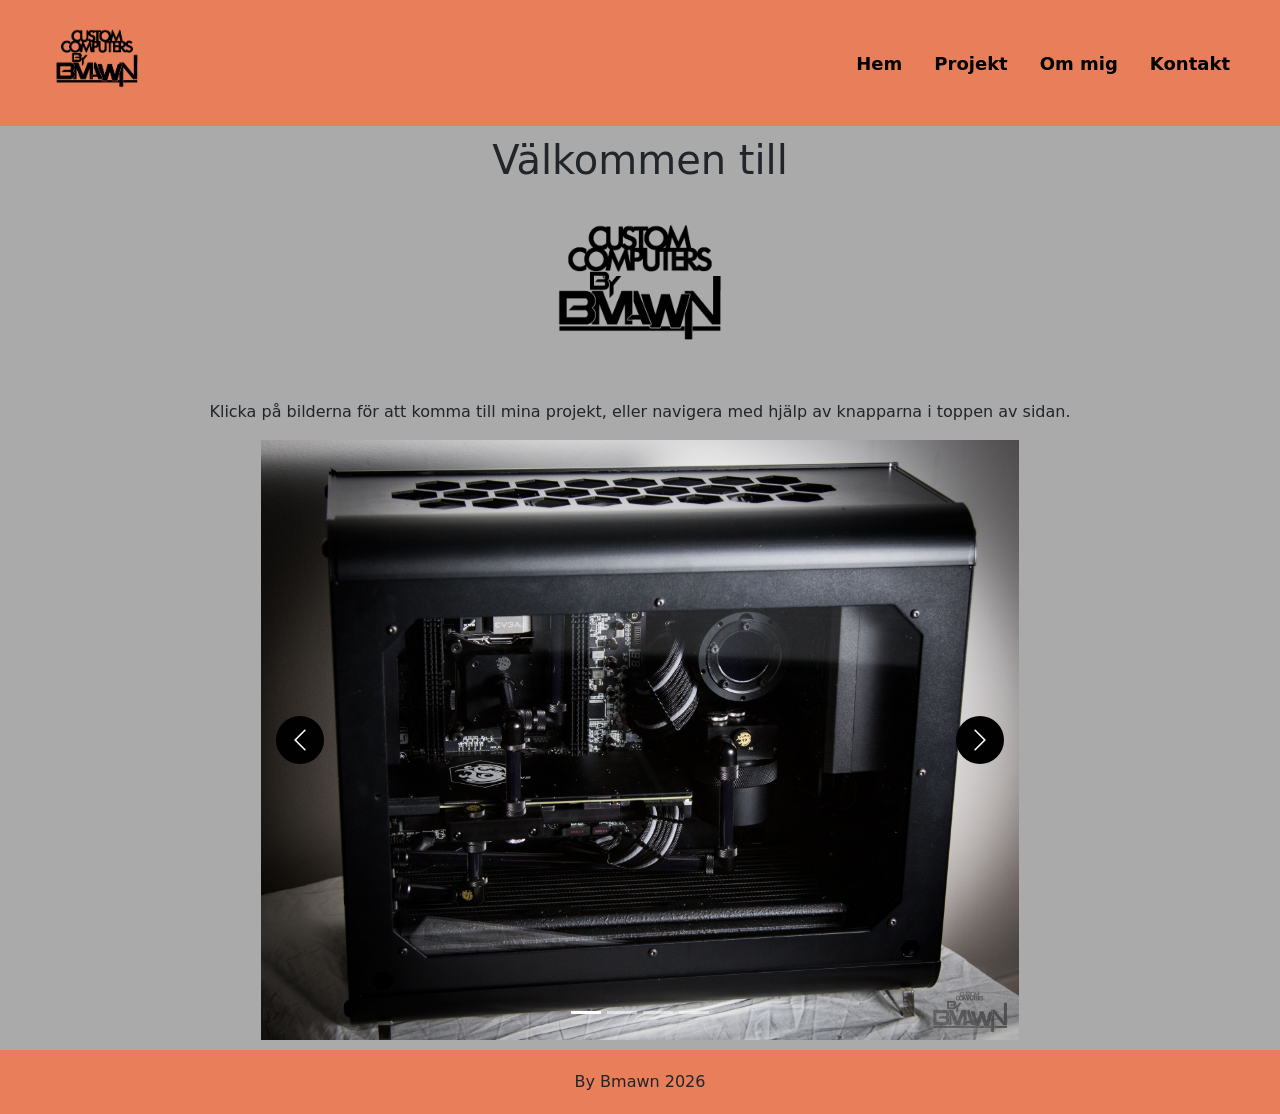
<file: index.html>
<!doctype html>
<html lang="en">
  <head>
    <meta charset="UTF-8" />
    <meta name="viewport" content="width=device-width, initial-scale=1.0" />
    <title>Portfolio</title>
    <link
      href="https://cdn.jsdelivr.net/npm/bootstrap@5.3.3/dist/css/bootstrap.min.css"
      rel="stylesheet"
    />
    <link rel="stylesheet" href="styles/logo_anim.css" />
    <link rel="stylesheet" href="styles/styles.css" />
  </head>

  <body>
    <header>
      <nav class="navbar" aria-label="Hemsida">
        <div class="container-fluid">
          <a class="navbar-brand" href="splash.html">
            <img
              class="bouncing-logo index-logo"
              src="assets/Custom_computers_by_bmawnFINAL.svg"
              alt="homepage"
            />
          </a>

          <input
            class="navbar-menu-toggle"
            type="checkbox"
            id="navbar-menu-index"
          />
          <label class="navbar-menu-button" for="navbar-menu-index">
            <span></span>
            <span></span>
            <span></span>
            <span class="visually-hidden">Öppna meny</span>
          </label>

          <ul class="navbar-nav">
            <li class="nav-item">
              <a class="nav-link" href="index.html">Hem</a>
            </li>
            <li class="nav-item">
              <a class="nav-link" href="projects.html">Projekt</a>
            </li>
            <li class="nav-item">
              <a class="nav-link" href="about.html">Om mig</a>
            </li>
            <li class="nav-item">
              <a class="nav-link" href="contact.html">Kontakt</a>
            </li>
          </ul>
        </div>
      </nav>
    </header>
    <main>
      <h1>Välkommen till</h1>
      <img
        src="assets/Custom_computers_by_bmawnFINAL.svg"
        class="welcome-logo"
        alt="By Bmawn logotyp"
      />
      <p>
        Klicka på bilderna för att komma till mina projekt, eller navigera med
        hjälp av knapparna i toppen av sidan.
      </p>
      <div
        id="carouselExampleIndicators"
        class="carousel slide"
        data-bs-ride="carousel"
      >
        <div class="carousel-indicators">
          <button
            type="button"
            data-bs-target="#carouselExampleIndicators"
            data-bs-slide-to="0"
            class="active"
            aria-current="true"
            aria-label="Slide 1"
          ></button>
          <button
            type="button"
            data-bs-target="#carouselExampleIndicators"
            data-bs-slide-to="1"
            aria-label="Slide 2"
          ></button>
          <button
            type="button"
            data-bs-target="#carouselExampleIndicators"
            data-bs-slide-to="2"
            aria-label="Slide 3"
          ></button>
          <button
            type="button"
            data-bs-target="#carouselExampleIndicators"
            data-bs-slide-to="3"
            aria-label="Slide 4"
          ></button>
        </div>
        <div class="carousel-inner">
          <div class="carousel-item active">
            <a href="projects.html">
              <img
                src="assets/slide1DK.jpg"
                class="d-block w-100"
                alt="Dark Knightmare"
              />
            </a>
          </div>
          <div class="carousel-item">
            <a href="projects.html">
              <img
                src="assets/bluefractalsslide.jpg"
                class="d-block w-100"
                alt="Blue Fractals"
              />
            </a>
          </div>
          <div class="carousel-item">
            <a href="projects.html">
              <img
                src="assets/whitedreamslide.jpg"
                class="d-block w-100"
                alt="White dream"
              />
            </a>
          </div>
          <div class="carousel-item">
            <a href="projects.html">
              <img
                src="assets/fractalera2carousel.jpg"
                class="d-block w-100"
                alt="Blue Fractals"
              />
            </a>
          </div>
        </div>
        <button
          class="carousel-control-prev"
          type="button"
          data-bs-target="#carouselExampleIndicators"
          data-bs-slide="prev"
        >
          <span class="carousel-control-prev-icon" aria-hidden="true"></span>
          <span class="visually-hidden">Previous</span>
        </button>
        <button
          class="carousel-control-next"
          type="button"
          data-bs-target="#carouselExampleIndicators"
          data-bs-slide="next"
        >
          <span class="carousel-control-next-icon" aria-hidden="true"></span>
          <span class="visually-hidden">Next</span>
        </button>
      </div>
    </main>
    <footer>By Bmawn 2026</footer>
    <script src="https://cdn.jsdelivr.net/npm/bootstrap@5.3.3/dist/js/bootstrap.bundle.min.js"></script>
  </body>
</html>
</file>
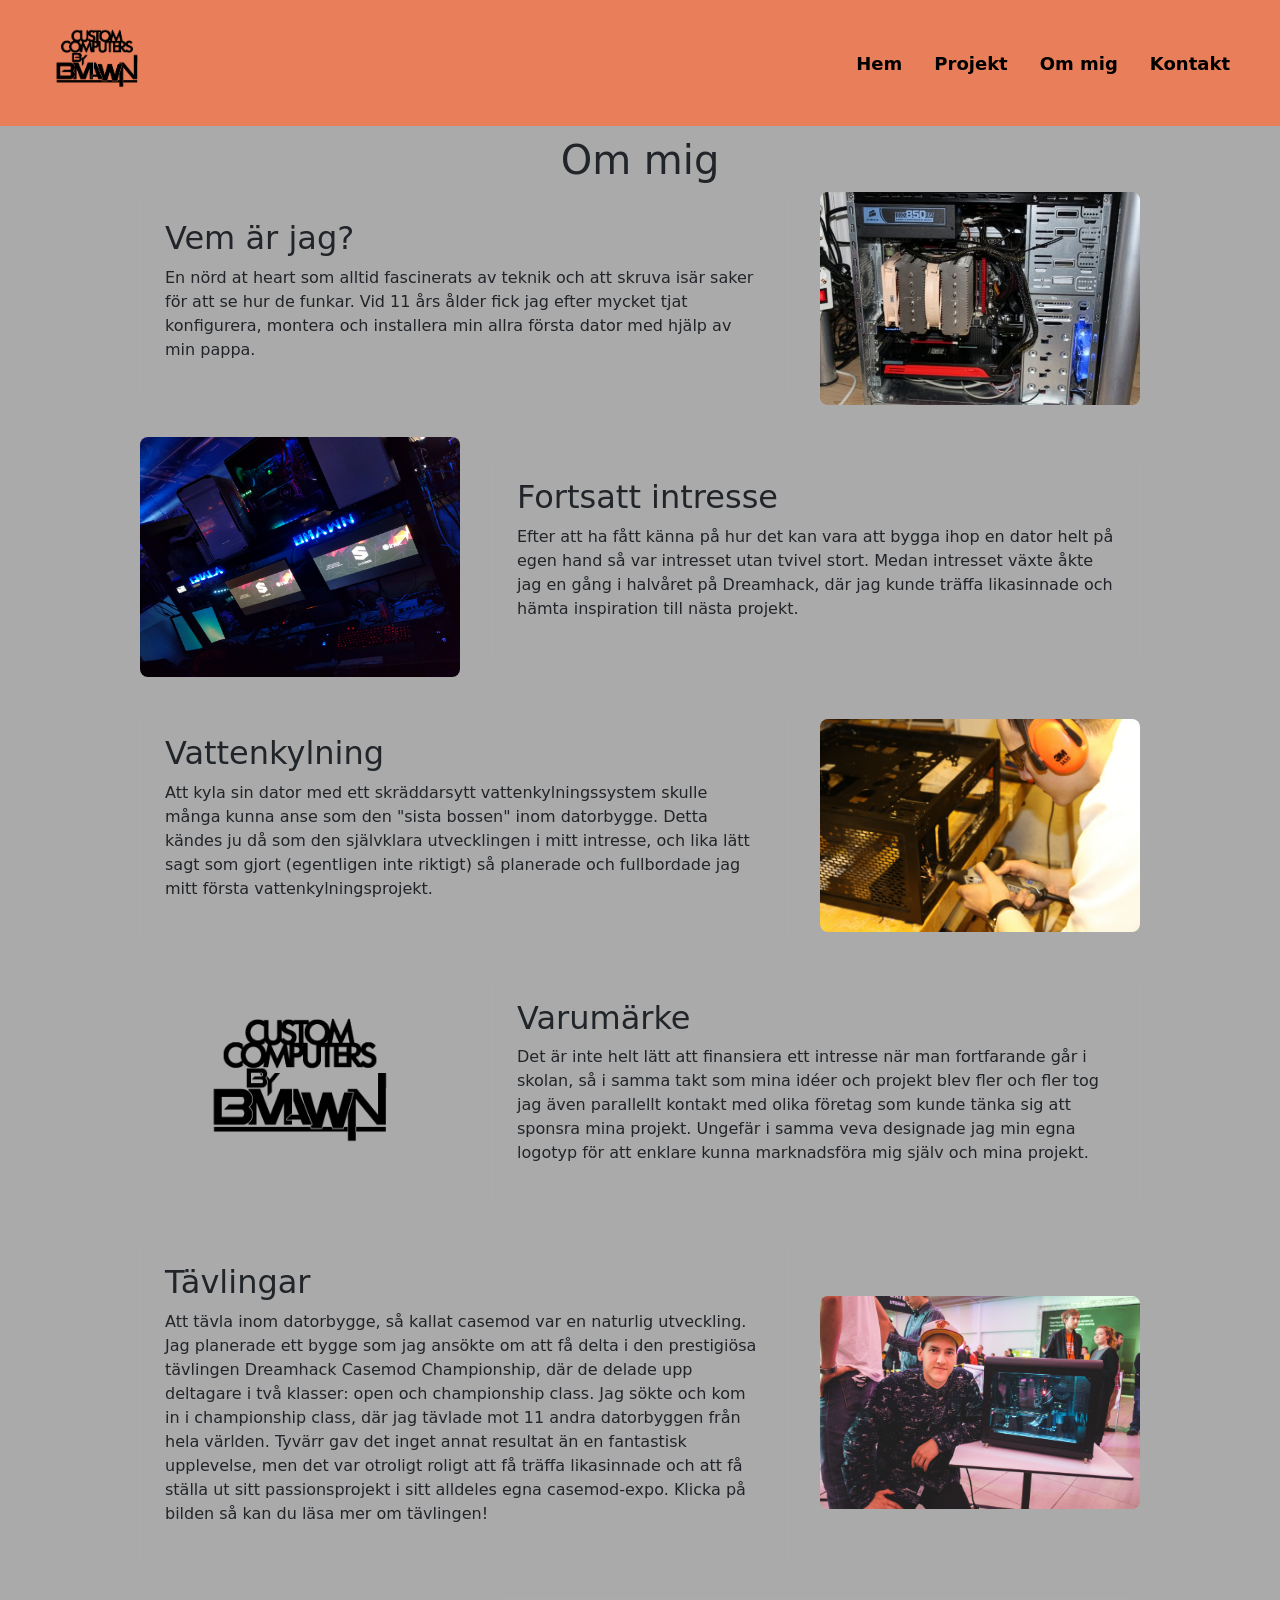
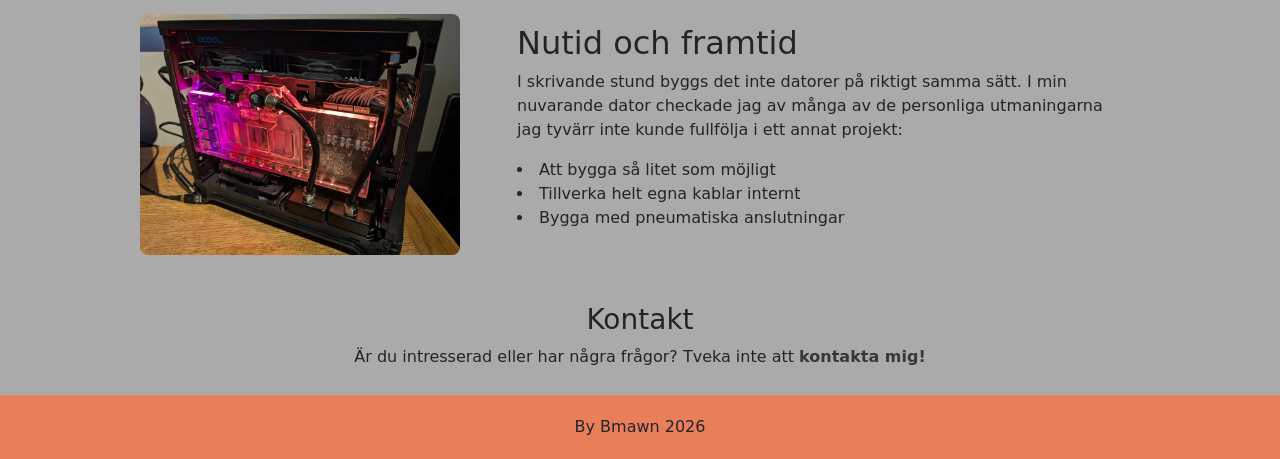
<file: about.html>
<!doctype html>
<html lang="en">
  <head>
    <meta charset="UTF-8" />
    <meta name="viewport" content="width=device-width, initial-scale=1.0" />
    <link
      href="https://cdn.jsdelivr.net/npm/bootstrap@5.3.3/dist/css/bootstrap.min.css"
      rel="stylesheet"
    />
    <link rel="stylesheet" href="styles/logo_anim.css" />
    <link rel="stylesheet" href="styles/styles.css" />
    <link rel="stylesheet" href="styles/about.css" />
    <link rel="stylesheet" href="styles/grid.css" />
    <title>Om mig</title>
  </head>
  <body>
    <header>
      <nav class="navbar" aria-label="Hemsida">
        <div class="container-fluid">
          <a class="navbar-brand" href="splash.html">
            <img
              class="bouncing-logo"
              src="assets/Custom_computers_by_bmawnFINAL.svg"
              alt="homepage"
            />
          </a>

          <input
            class="navbar-menu-toggle"
            type="checkbox"
            id="navbar-menu-about"
          />
          <label class="navbar-menu-button" for="navbar-menu-about">
            <span></span>
            <span></span>
            <span></span>
            <span class="visually-hidden">Öppna meny</span>
          </label>

          <ul class="navbar-nav">
            <li class="nav-item">
              <a class="nav-link" href="index.html">Hem</a>
            </li>
            <li class="nav-item">
              <a class="nav-link" href="projects.html">Projekt</a>
            </li>
            <li class="nav-item">
              <a class="nav-link" href="about.html">Om mig</a>
            </li>
            <li class="nav-item">
              <a class="nav-link" href="contact.html">Kontakt</a>
            </li>
          </ul>
        </div>
      </nav>
    </header>
    <main>
      <h1>Om mig</h1>
      <section class="about-content" aria-label="Om mig">
        <article class="about-row">
          <div class="about-text">
            <h2>Vem är jag?</h2>
            <p>
              En nörd at heart som alltid fascinerats av teknik och att skruva
              isär saker för att se hur de funkar. Vid 11 års ålder fick jag
              efter mycket tjat konfigurera, montera och installera min allra
              första dator med hjälp av min pappa.
            </p>
          </div>
          <img
            class="about-image"
            src="assets/firstpc.png"
            alt="Första datorn"
          />
        </article>

        <article class="about-row">
          <div class="about-text">
            <h2>Fortsatt intresse</h2>
            <p>
              Efter att ha fått känna på hur det kan vara att bygga ihop en
              dator helt på egen hand så var intresset utan tvivel stort. Medan
              intresset växte åkte jag en gång i halvåret på Dreamhack, där jag
              kunde träffa likasinnade och hämta inspiration till nästa projekt.
            </p>
          </div>
          <img class="about-image" src="assets/dreamhack.jpg" alt="Dreamhack" />
        </article>

        <article class="about-row">
          <div class="about-text">
            <h2>Vattenkylning</h2>
            <p>
              Att kyla sin dator med ett skräddarsytt vattenkylningssystem
              skulle många kunna anse som den "sista bossen" inom datorbygge.
              Detta kändes ju då som den självklara utvecklingen i mitt
              intresse, och lika lätt sagt som gjort (egentligen inte riktigt)
              så planerade och fullbordade jag mitt första
              vattenkylningsprojekt.
            </p>
          </div>
          <img
            class="about-image"
            src="assets/pcbuilder.jpg"
            alt="Datorbygge"
          />
        </article>

        <article class="about-row">
          <div class="about-text">
            <h2>Varumärke</h2>
            <p>
              Det är inte helt lätt att finansiera ett intresse när man
              fortfarande går i skolan, så i samma takt som mina idéer och
              projekt blev fler och fler tog jag även parallellt kontakt med
              olika företag som kunde tänka sig att sponsra mina projekt.
              Ungefär i samma veva designade jag min egna logotyp för att
              enklare kunna marknadsföra mig själv och mina projekt.
            </p>
          </div>
          <img
            class="about-image"
            src="assets/Custom_computers_by_bmawnFINAL.svg"
            alt="By Bmawn logotyp"
          />
        </article>

        <article class="about-row">
          <div class="about-text">
            <h2>Tävlingar</h2>
            <p>
              Att tävla inom datorbygge, så kallat casemod var en naturlig
              utveckling. Jag planerade ett bygge som jag ansökte om att få
              delta i den prestigiösa tävlingen Dreamhack Casemod Championship,
              där de delade upp deltagare i två klasser: open och championship
              class. Jag sökte och kom in i championship class, där jag tävlade
              mot 11 andra datorbyggen från hela världen. Tyvärr gav det inget
              annat resultat än en fantastisk upplevelse, men det var otroligt
              roligt att få träffa likasinnade och att få ställa ut sitt
              passionsprojekt i sitt alldeles egna casemod-expo. Klicka på
              bilden så kan du läsa mer om tävlingen!
            </p>
          </div>
          <a
            href="https://www.sweclockers.com/artikel/21359-dreamhack-presenterar-masterskapsklassen-for-casemod-championship-2015"
          >
            <img
              class="about-image"
              src="assets/casemod.jpg"
              alt="Casemod tävling"
            />
          </a>
        </article>

        <article class="about-row">
          <div class="about-text">
            <h2>Nutid och framtid</h2>
            <p>
              I skrivande stund byggs det inte datorer på riktigt samma sätt. I
              min nuvarande dator checkade jag av många av de personliga
              utmaningarna jag tyvärr inte kunde fullfölja i ett annat projekt:
              <li>Att bygga så litet som möjligt</li>
              <li>Tillverka helt egna kablar internt</li>
              <li>Bygga med pneumatiska anslutningar</li>
            </p>
          </div>
          <img
            class="about-image"
            src="assets/fractalera2.2.jpg"
            alt="Fractal Era 2"
          />
        </article>
      </section>
      <div>
        <h3>Kontakt</h3>
        <p>
          Är du intresserad eller har några frågor? Tveka inte att
          <a class="contact-link" href="contact.html">kontakta mig!</a>
        </p>
      </div>
    </main>
    <footer>By Bmawn 2026</footer>
  </body>
</html>
</file>
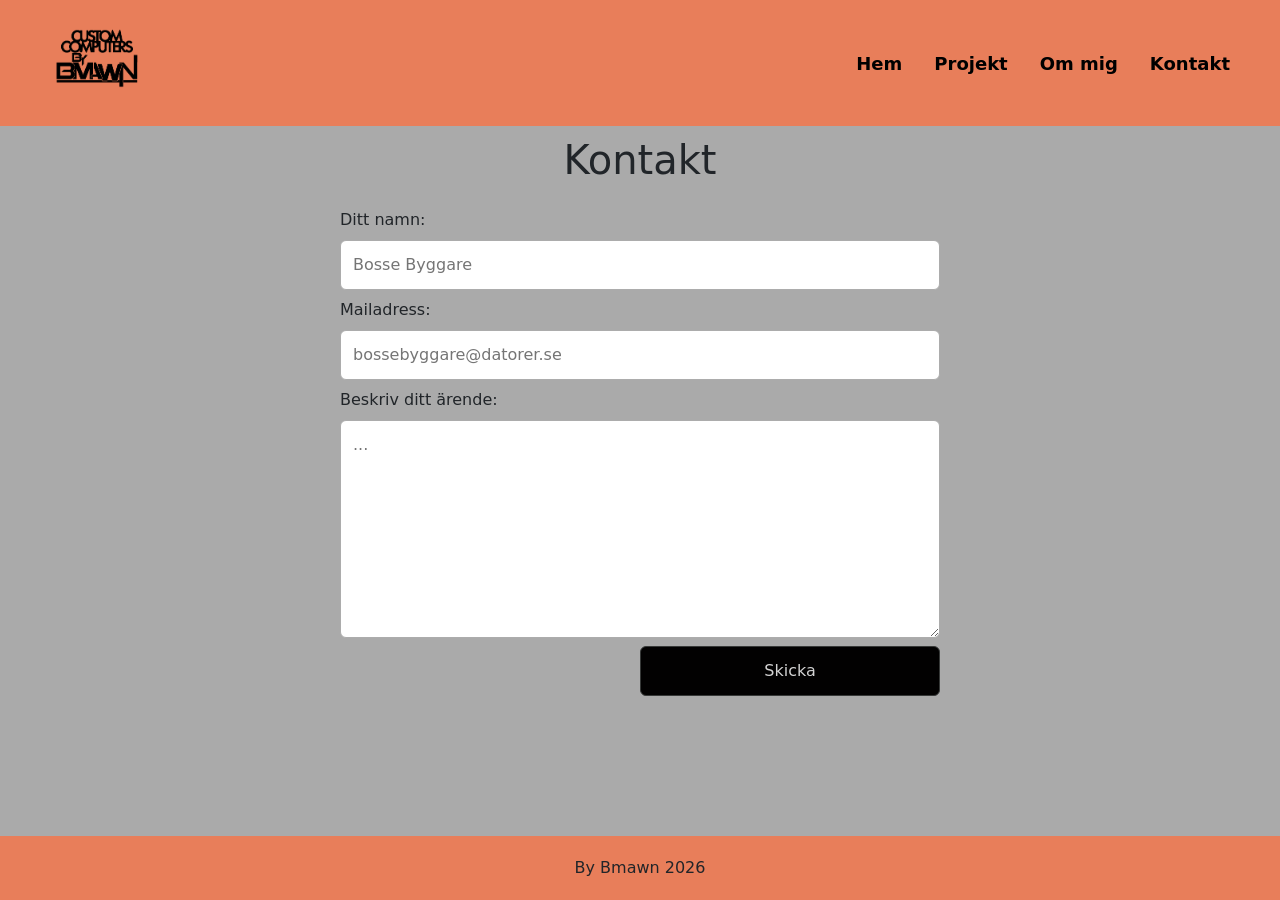
<file: contact.html>
<!doctype html>
<html lang="en">
  <head>
    <meta charset="UTF-8" />
    <meta name="viewport" content="width=device-width, initial-scale=1.0" />
    <title>Document</title>
    <link
      href="https://cdn.jsdelivr.net/npm/bootstrap@5.3.3/dist/css/bootstrap.min.css"
      rel="stylesheet"
    />
    <link rel="stylesheet" href="styles/logo_anim.css" />
    <link rel="stylesheet" href="styles/styles.css" />
  </head>
  <body>
    <header>
      <nav class="navbar" aria-label="Hemsida">
        <div class="container-fluid">
          <a class="navbar-brand" href="splash.html">
            <img
              class="bouncing-logo"
              src="assets/Custom_computers_by_bmawnFINAL.svg"
              alt="homepage"
            />
          </a>

          <input
            class="navbar-menu-toggle"
            type="checkbox"
            id="navbar-menu-contact"
          />
          <label class="navbar-menu-button" for="navbar-menu-contact">
            <span></span>
            <span></span>
            <span></span>
            <span class="visually-hidden">Öppna meny</span>
          </label>

          <ul class="navbar-nav">
            <li class="nav-item">
              <a class="nav-link" href="index.html">Hem</a>
            </li>
            <li class="nav-item">
              <a class="nav-link" href="projects.html">Projekt</a>
            </li>
            <li class="nav-item">
              <a class="nav-link" href="about.html">Om mig</a>
            </li>
            <li class="nav-item">
              <a class="nav-link" href="contact.html">Kontakt</a>
            </li>
          </ul>
        </div>
      </nav>
    </header>
    <main class="contact-page">
      <h1>Kontakt</h1>
      <form class="contact-form" aria-label="Kontaktformulär">
        <label for="name">Ditt namn:</label>
        <input
          type="text"
          id="name"
          name="name"
          placeholder="Bosse Byggare"
          required
        />
        <label for="mail">Mailadress:</label>
        <input
          type="email"
          id="mail"
          name="mail"
          placeholder="bossebyggare@datorer.se"
          required
        />
        <label for="contact">Beskriv ditt ärende:</label>
        <textarea
          id="contact"
          name="contact"
          rows="8"
          placeholder="..."
          required
        ></textarea>
        <input class="button" type="submit" value="Skicka" />
      </form>
    </main>
    <footer>By Bmawn 2026</footer>
  </body>
</html>
</file>
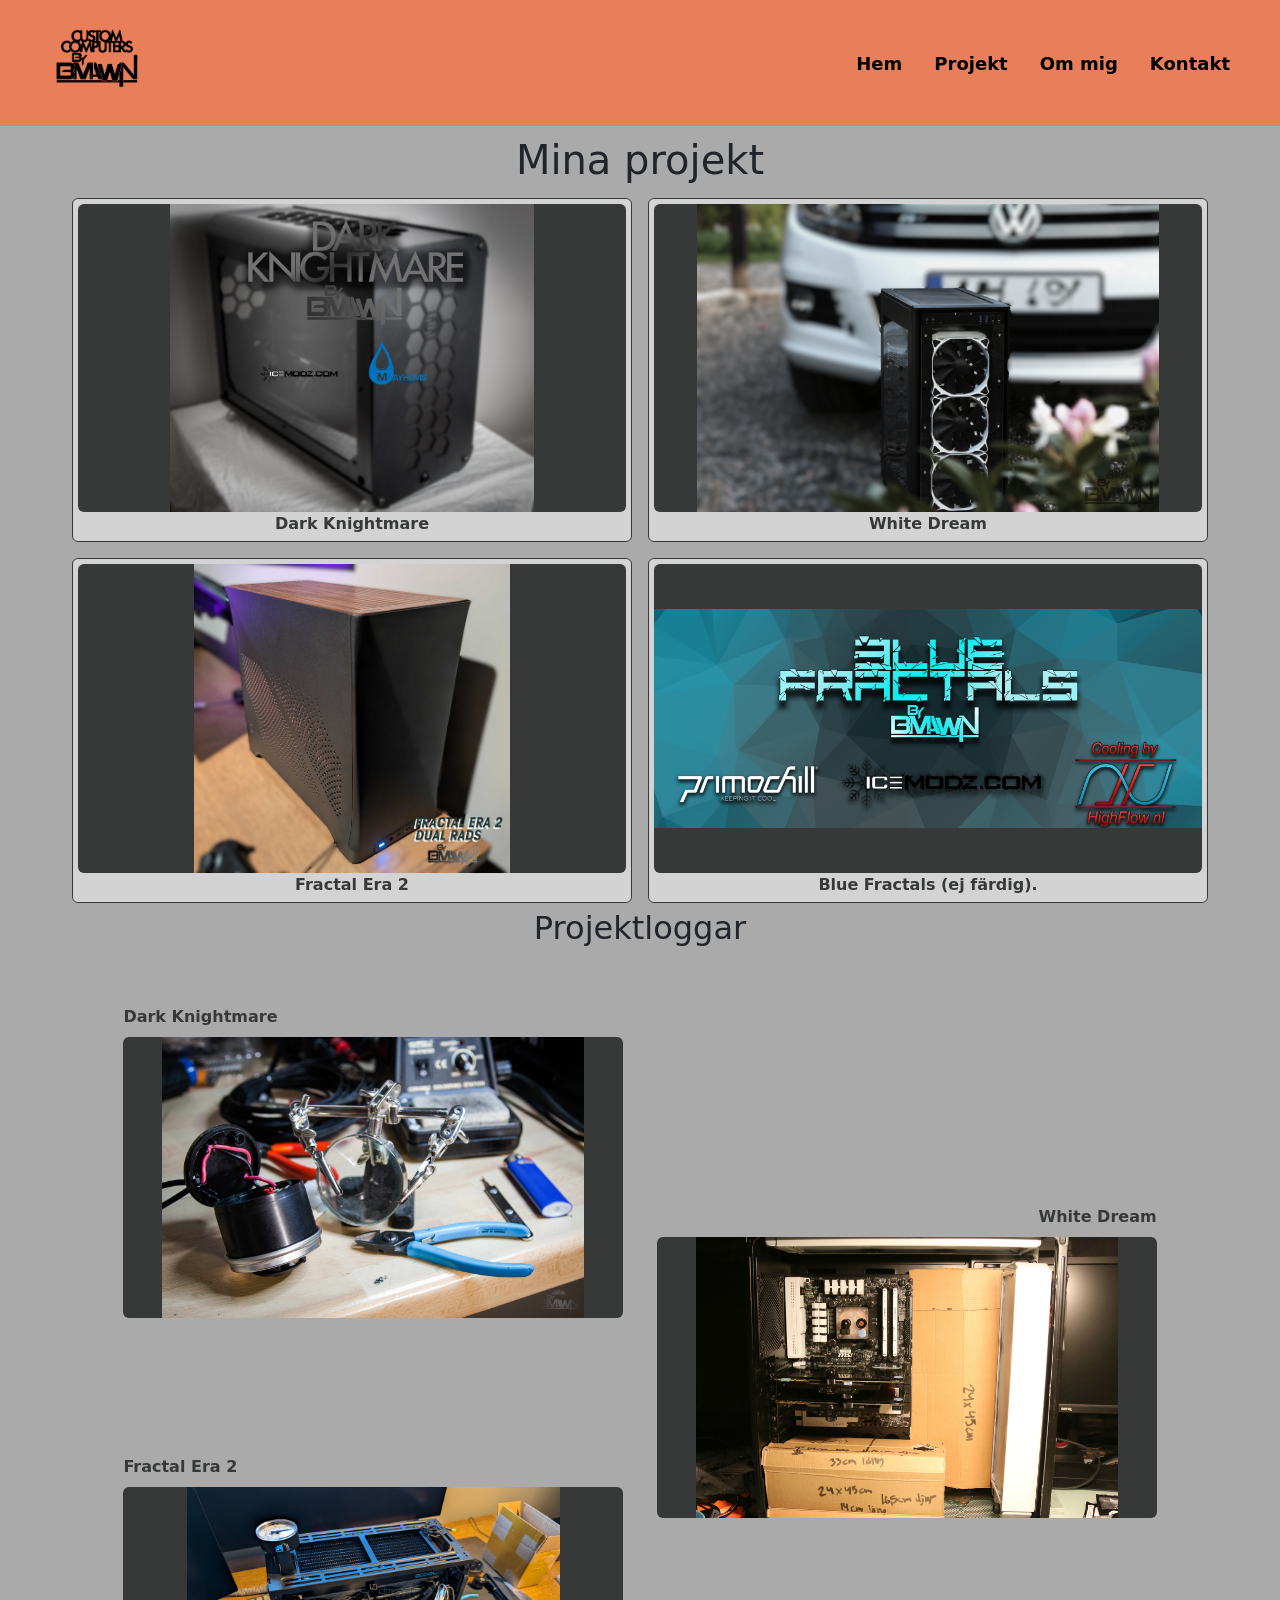
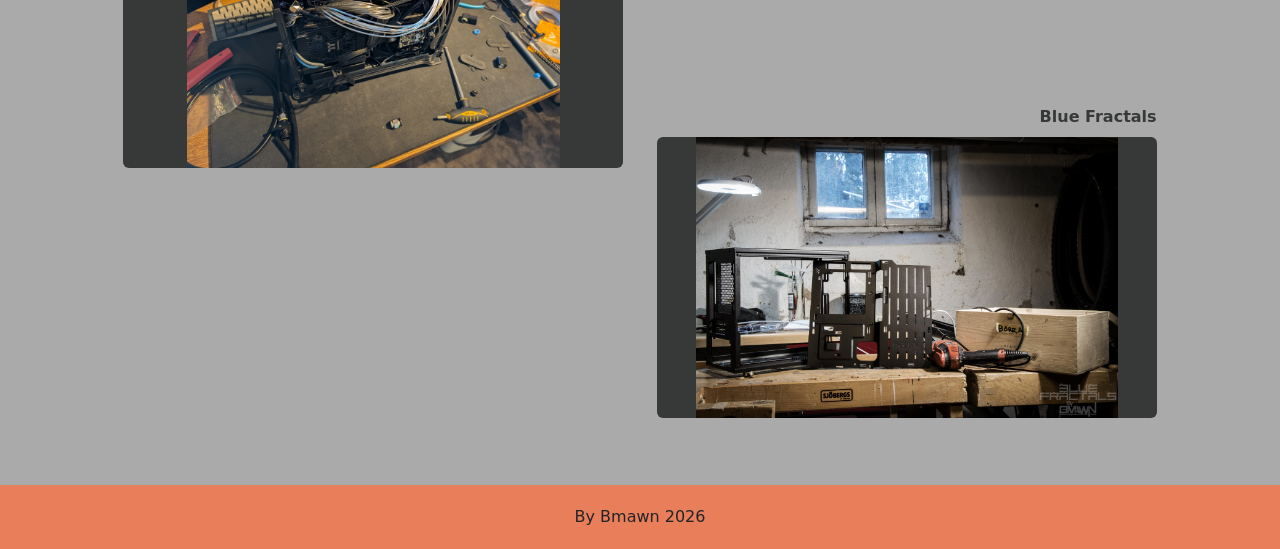
<file: projects.html>
<!doctype html>
<html lang="en">
  <head>
    <meta charset="UTF-8" />
    <meta name="viewport" content="width=device-width, initial-scale=1.0" />
    <title>projects</title>
    <link
      href="https://cdn.jsdelivr.net/npm/bootstrap@5.3.3/dist/css/bootstrap.min.css"
      rel="stylesheet"
    />
    <link rel="stylesheet" href="styles/logo_anim.css" />
    <link rel="stylesheet" href="styles/styles.css" />
    <link rel="stylesheet" href="styles/grid.css" />

  </head>
  <body>
    <header>
      <nav class="navbar" aria-label="navbar">
        <div class="container-fluid">
          <a class="navbar-brand" href="splash.html">
            <img
              class="bouncing-logo"
              src="assets/Custom_computers_by_bmawnFINAL.svg"
              alt="homepage"
            />
          </a>

          <input
            class="navbar-menu-toggle"
            type="checkbox"
            id="navbar-menu-projects"
          />
          <label class="navbar-menu-button" for="navbar-menu-projects">
            <span></span>
            <span></span>
            <span></span>
            <span class="visually-hidden">Öppna meny</span>
          </label>

          <ul class="navbar-nav">
            <li class="nav-item">
              <a class="nav-link" href="index.html">Hem</a>
            </li>
            <li class="nav-item">
              <a class="nav-link" href="projects.html">Projekt</a>
            </li>
            <li class="nav-item">
              <a class="nav-link" href="about.html">Om mig</a>
            </li>
            <li class="nav-item">
              <a class="nav-link" href="contact.html">Kontakt</a>
            </li>
          </ul>
        </div>
      </nav>
    </header>
    <main>
      <div class="page-content">
        <h1>Mina projekt</h1>
        <section class="box-container" aria-label="Projekt">
          <article class="box">
            <a href="https://www.sweclockers.com/galleri/13594-dark-knightmare">
              <img src="assets/Banner.jpg" alt="Dark Knightmare" />
              Dark Knightmare</a
            >
          </article>
          <article class="box">
            <a href="https://www.sweclockers.com/galleri/13219-white-dream">
              <img src="assets/projectWD.jpg" alt="White Dream" />
              White Dream</a
            >
          </article>
          <article class="box">
            <a href="https://imgur.com/a/fractal-era-2-dual-rad-MSt0VYM">
              <img src="assets/fractalera2carousel.jpg" alt="Fractal Era 2" />
              Fractal Era 2</a
            >
          </article>
          <article class="box">
            <a
              href="https://www.sweclockers.com/forum/trad/1468832-project-blue-fractals"
            >
              <img src="assets/bannerFINALmediumsize.png" alt="Blue Fractals" />
              Blue Fractals (ej färdig).</a
            >
          </article>
        </section>

        <h2>Projektloggar</h2>
        <article class="project-logs" aria-label="Projektloggar">
          <div class="log-entry">
            <a
              href="https://www.sweclockers.com/forum/trad/1393086-project-dark-knightmare"
              >Dark Knightmare</a
            >
            <img src="assets/projectDK.jpg" alt="Dark Knightmare" />
          </div>
          <div class="log-entry">
            <a
              href="https://www.sweclockers.com/forum/trad/1354517-project-white-dream"
              >White Dream</a
            >
            <img src="assets/projectWD1.jpg" alt="White Dream" />
          </div>
          <div class="log-entry">
            <a
              href="https://www.sweclockers.com/forum/trad/1354517-project-white-dream"
              >Fractal Era 2</a
            >
            <img src="assets/projectFE2.1.jpg" alt="Fractal Era 2" />
          </div>
          <div class="log-entry">
            <a
              href="https://www.sweclockers.com/forum/trad/1468832-project-blue-fractals"
              >Blue Fractals</a
            >
            <img src="assets/projectBF.jpg" alt="Blue Fractals" />
          </div>
        </article>
      </div>
    </main>
    <footer>By Bmawn 2026</footer>
  </body>
</html>
</file>
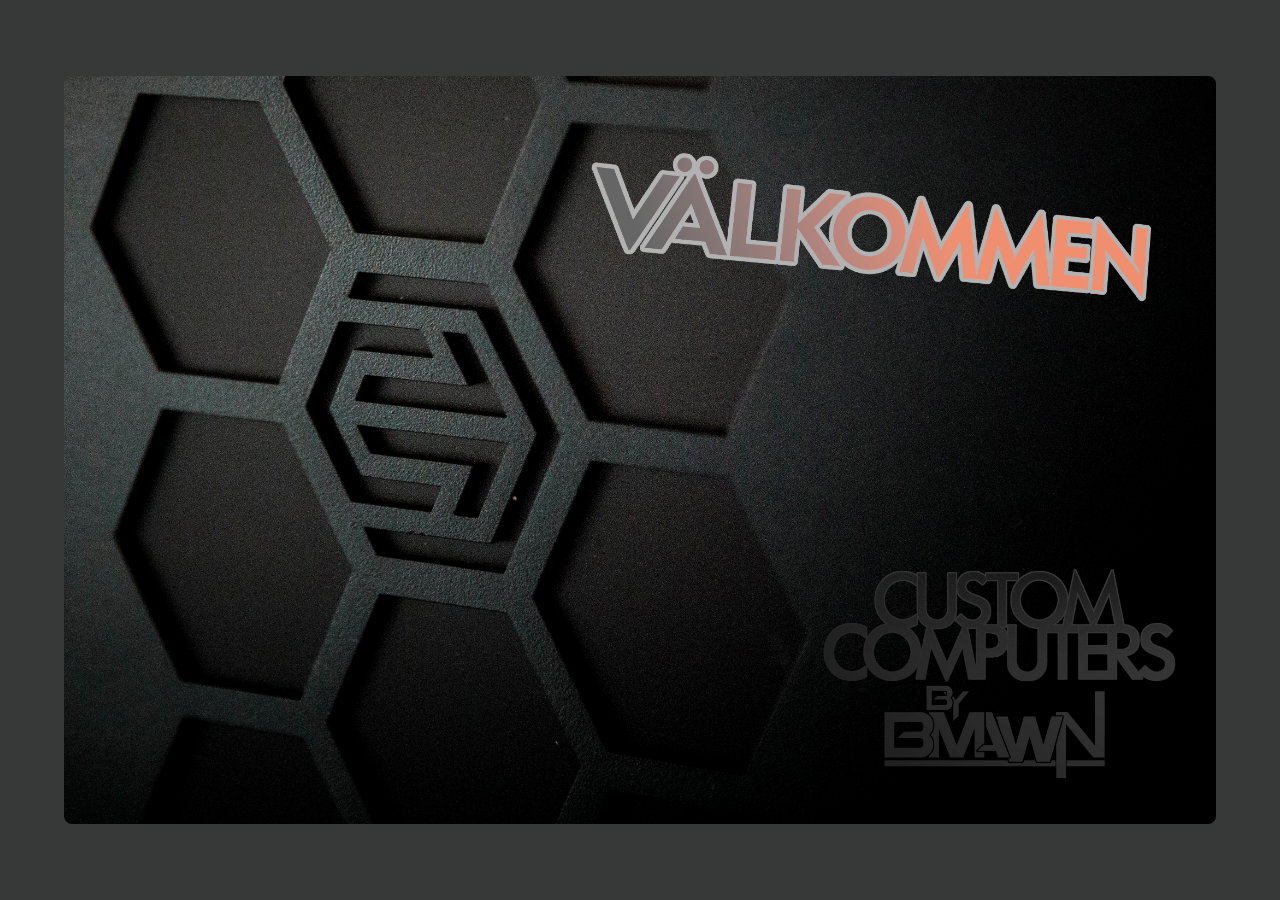
<file: splash.html>
<!doctype html>
<html lang="en">
  <head>
    <meta charset="UTF-8" />
    <meta name="viewport" content="width=device-width, initial-scale=1.0" />
    <title>Splash page</title>
    <link rel="stylesheet" href="styles/styles.css" />
  </head>
    <body class="splash-body page-transition">
      <div class="splash-container">
        <img
          src="/assets/splashwelcome.png"
          alt="Portfolio cover image"
          class="splash-image"
        />
        <!-- <a href="index.html" class="continue-btn">Fortsätt till Portfolio</a>
       hade först en knapp men ville prova fortsätta efter en kort delay istället, alt. klicka vartsomhelst på sidan -->
      </div>

      <script>
        const delay = setTimeout(continueToPortfolio, 3000);

        function continueToPortfolio() {
          clearTimeout(delay);
          document.body.classList.add("is-leaving");

          setTimeout(() => {
            window.location.href = "index.html";
          }, 350);
        }

        document.addEventListener("click", continueToPortfolio, { once: true });

        document.addEventListener("keydown", (event) => {
          if (event.key === "Enter" || event.key === " ") {
            continueToPortfolio();
          }
        });
      </script>
    </body>
</html>
</file>
<file: styles/logo_anim.css>
/* @keyframes spin {
  0% {
    transform: rotate(0deg);
  }

  100% {
    transform: rotate(360deg);
  }
}

.logo-animation {
  animation: spin 4s linear infinite;
  transform-origin: center;
  transform-box: fill-box;
} */
/* @keyframes bounce-logo {
  0%,
  100% {
    transform: translateY(0);
    animation-timing-function: cubic-bezier(0.3, 0, 0.8, 0.15);
  }
  50% {
    transform: translateY(60px);
    animation-timing-function: cubic-bezier(0, 0.7, 0.45, 1);
  }
  55% {
    transform: translateY(60px) scaleY(0.8) scaleX(1.1);
  }
  65% {
    transform: translateY(50px) scaleY(1.05) scaleX(0.95);
  }
  100% {
    transform: translateY(0) scaleY(1) scaleX(1);
  }
} */

/* Jag experimneterade med både snurrande och studsande logotyper,
 men det blev gammalt och distrahernade väldigt snabbt. 
Slutligen nöjde jag mig med en "blänkande" logotyp som inte alls
 var lika distraherande men fortfarande väldigt snygg.  
Lärde mig massor om t.ex ease 
in/out
transform
transition
animation 
osv.
*/

.bouncing-logo {
  display: block;
  width: 150px;
  height: auto;
  animation: none;
  transform-origin: center;
  transition:
    filter 0.2s ease,
    transform 0.2s ease;
}

.index-logo {
  animation: logo-shine 1.3s ease-in-out 1;
  animation-fill-mode: both;
}

.bouncing-logo:hover {
  animation: logo-hover-shine 0.8s ease-in-out infinite;
}

.navbar-brand:hover .bouncing-logo {
  animation: logo-hover-shine 0.8s ease-in-out infinite;
}

@keyframes logo-shine {
  0%,
  100% {
    filter: brightness(1) drop-shadow(0 0 0 transparent);
    transform: scale(1);
  }
  50% {
    filter: brightness(1.8) drop-shadow(0 0 12px #ffffff);
    transform: scale(1.08);
  }
}

@keyframes logo-hover-shine {
  0%,
  100% {
    filter: brightness(1) drop-shadow(0 0 0 transparent);
    transform: scale(1);
  }
  50% {
    filter: brightness(1.8) drop-shadow(0 0 12px #ffffff);
    transform: scale(1.08);
  }
}

@media (prefers-reduced-motion: reduce) {
  .bouncing-logo {
    animation: none;
  }
}
</file>
<file: styles/styles.css>
:root {
  --dust-grey: #d3d3d3ff;
  --charcoal: rgb(172, 172, 172);
  --gunmetal: #373938ff;
  --black: #020101ff;
  --burnt-peach: #e87e5aff;
}

* {
  box-sizing: border-box;
  margin: 0;
  padding: 0;
}

main {
  padding-top: 10px;
  padding-bottom: 10px;
  padding-left: 50px;
  padding-right: 50px;
  flex: 1;
  background-color: rgb(170, 170, 170);
  text-align: center;
}

body {
  height: 100%;
  min-height: 100vh;
  margin: 0;
  display: flex;
  flex-direction: column;
}

footer {
  background-color: var(--burnt-peach);
  padding: 20px 10px;
  display: flex;
  justify-content: center;
}

.navbar {
  display: flex;
  justify-content: space-between;
  align-items: center;
  background-color: var(--burnt-peach);
  padding-left: 10px;
  padding-right: 30px;
}

.navbar > .container-fluid {
  display: flex;
  flex-wrap: wrap;
  align-items: center;
  justify-content: space-between;
}

.navbar-menu-toggle {
  position: absolute;
  width: 1px;
  height: 1px;
  overflow: hidden;
  clip: rect(0 0 0 0);
  white-space: nowrap;
}

.navbar-menu-button {
  display: flex;
  flex-direction: column;
  gap: 5px;
  padding: 8px;
  border: 2px solid var(--black);
  border-radius: 6px;
  cursor: pointer;
}

.navbar-menu-button > span:not(.visually-hidden) {
  display: block;
  width: 24px;
  height: 3px;
  background-color: var(--black);
}

.navbar-logo-container {
  transform: translate(-15px, -10px);
}

.navbar-logo-img {
  height: 100%;
}

.navbar-nav {
  display: flex;
  flex-direction: column;
  gap: 0.5rem;
  width: 100%;
  margin-top: 1rem;
  padding: 0;
  list-style-type: none;
}

.navbar-menu-toggle:not(:checked) ~ .navbar-nav {
  display: none;
}

.navbar-nav .nav-link {
  display: block;
  padding: 0.5rem;
}

@media screen and (min-width: 640px) {
  .navbar-menu-button {
    display: none;
  }

  .navbar-nav {
    display: flex;
    flex-direction: row;
    align-items: center;
    width: auto;
    margin-top: 0;
    gap: 1rem;
  }

  .navbar-menu-toggle:not(:checked) ~ .navbar-nav {
    display: flex;
  }
}

.nav-link {
  color: black;
  font-size: large;
  font-weight: bold;
}

.nav-link:hover {
  color: var(--dust-grey);
}

.page-content {
  width: 100%;
  max-width: 1200px;
  margin: 0 auto;
  padding: 0 1rem;
}

.welcome-logo {
  display: block;
  width: min(300px, 60vw);
  height: auto;
  margin: 0.5rem auto;
}
.contact-page {
  display: flex;
  flex-direction: column;
  align-items: center;
  gap: 1rem;
}

.contact-form {
  display: flex;
  flex-direction: column;
  gap: 0.5rem;
  width: 600px;
  max-width: calc(100vw - 2rem);
  text-align: left;
}

.contact-form input,
.contact-form textarea {
  width: 100%;
  padding: 0.75rem;
  font: inherit;
  border: 1px solid var(--charcoal);
  border-radius: 6px;
}

.contact-form textarea {
  min-height: 180px;
  resize: vertical;
}

.contact-form input[type="submit"] {
  width: 50%;
  align-self: flex-end;
  padding: 0.75rem;
  font: inherit;
  color: var(--dust-grey);
  background-color: var(--black);
  border: 1px solid var(--gunmetal);
  border-radius: 6px;
  cursor: pointer;
}

.contact-form input[type="submit"]:hover {
  background-color: var(--burnt-peach);
}

.project-card {
  border: 1px solid var(--DeepSpaceBlue);
  border-radius: 10px;
  padding: 10px;
}

.topic-card {
  border: 1px solid var(--charcoal);
  border-radius: 10px;
  padding: 10px;
}

.carousel {
  width: 100%;
  max-width: 800px;
  aspect-ratio: 16/12;
  margin: 0 auto;
  overflow: hidden;
  border-radius: 8px;
}
.carousel-inner,
.carousel-item {
  height: 100%;
  overflow: hidden;
  border-radius: 8px;
}

.carousel-item a {
  display: block;
  height: 100%;
  overflow: hidden;
  border-radius: 8px;
}

.carousel-item img {
  display: block;
  width: 100%;
  height: 100%;
  object-fit: contain;
  border-radius: 8px;
}

/* Fick massvis med kontrastfel på pilarna i karusellen så jag valde att ändra färg på dessa
nya klasser behövs därmed implementeras */

.carousel .carousel-control-prev,
.carousel .carousel-control-next {
  opacity: 1;
}

.carousel .carousel-control-prev-icon,
.carousel .carousel-control-next-icon {
  width: 3rem;
  height: 3rem;
  padding: 0.75rem;
  background-color: var(--black);
  background-size: 55% 55%;
  border-radius: 50%;
}

.carousel .carousel-control-prev:focus-visible,
.carousel .carousel-control-next:focus-visible {
  outline: 3px solid white;
  outline-offset: -3px;
}

@media (prefers-reduced-motion: reduce) {
  .page-transition,
  .page-transition.is-leaving {
    animation: none;
  }
}

@media screen and (min-width: 640px) {
  .topics {
    grid-template-columns: repeat(2, 1fr);
  }
}

@media screen and (min-width: 1024px) {
  .topics {
    grid-template-columns: repeat(3, 1fr);
  }
}

.splash-body {
  height: 100vh;
  background-color: #373938ff;

  display: flex;
  justify-content: center;
  align-items: center;
}

.splash-container {
  position: relative;
  display: flex;
  align-items: center;
}

.splash-image {
  max-width: 90vw;
  max-height: 60vw;
  object-fit: contain;
  border-radius: 8px;
}

.page-transition {
  animation: page-fade-in 0.6s ease forwards;
}

.page-transition.is-leaving {
  animation: page-fade-out 0.35s ease forwards;
}

@keyframes page-fade-in {
  from {
    opacity: 0;
  }
  to {
    opacity: 1;
  }
}

@keyframes page-fade-out {
  from {
    opacity: 1;
  }
  to {
    opacity: 0;
  }
}
</file>
<file: styles/about.css>
.about-content {
  max-width: 1000px;
  margin: 0 auto;
}

.contact-link {
  color: var(--gunmetal);
  font-weight: bolder;
  text-decoration: none;
}

.contact-link:hover {
  color: var(--burnt-peach);
}

.about-row {
  display: flex;
  align-items: center;
  gap: 2rem;
  margin-bottom: 2rem;
  text-align: left;
}

.about-text {
  flex: 1;
  padding: 1.5rem;
  border: 1px solid var(--charcoal);
  border-radius: 8px;
}

.about-image {
  width: 40%;
  max-width: 320px;
  height: auto;
  border-radius: 8px;
}

.about-row > a {
  display: block;
  width: 40%;
  max-width: 320px;
  flex-shrink: 0;
}

.about-row > a .about-image {
  width: 100%;
  max-width: none;
  display: block;
}

.about-row:nth-child(even) {
  flex-direction: row-reverse;
}

@media screen and (max-width: 640px) {
  .about-row,
  .about-row:nth-child(even) {
    flex-direction: column;
  }

  .about-image {
    width: 80%;
  }

  .about-row > a {
    width: 80%;
  }
}
</file>
<file: styles/grid.css>
.box-container {
  display: grid;
  grid-template-columns: 1fr;
  gap: 1rem;
  max-width: 1200px;
  margin: 0 auto;
  padding: 6px;
}

@media screen and (min-width: 640px) {
  .box-container {
    grid-template-columns: repeat(2, minmax(0, 1fr));
  }
}

.box {
  overflow: hidden;
  background-color: var(--dust-grey);
  border: 1px solid var(--gunmetal);
  border-radius: 6px;
}

.box img {
  display: block;
  width: 100%;
  aspect-ratio: 16 / 9;
  object-fit: contain;
  border-radius: 6px;
  background-color: var(--gunmetal);
}

.box a {
  display: block;
  padding: 5px;
  color: var(--gunmetal);
  font-weight: bolder;
  text-decoration: none;
}

.project-logs {
  position: relative;
  min-height: 1120px;
}

.log-entry {
  position: absolute;
  display: flex;
  flex-direction: column;
  align-items: center;
  gap: 0.5rem;
  width: min(500px, 90%);
}

.log-entry a {
  align-self: start;
  color: var(--gunmetal);
  font-weight: bolder;
  text-decoration: none;
}

.log-entry a:hover {
  color: var(--burnt-peach);
}

.log-entry img {
  display: block;
  width: 100%;
  aspect-ratio: 16 / 9;
  object-fit: contain;
  border-radius: 6px;
  background-color: var(--gunmetal);
}

/* Ville slänga upp bilderna för projekten med hjälp av position eftersom att vi gick igenom det.
Här lärde jag mig något vi inte gick igenom: nth of type
https://www.w3schools.com/cssref/sel_nth-of-type.php
https://developer.mozilla.org/en-US/docs/Web/CSS/Reference/Selectors/:nth-of-type
Perfekt för att linea upp bilderna och texten exempelvis varannan på olika position!
För att få till så att texten följde med fick jag även göra en ny klass i form av .log-entry.
Mycket pill för att få det att fungera med mobilskärm osv.
*/

.log-entry:nth-of-type(odd) {
  left: 5%;
}

.log-entry:nth-of-type(even) {
  right: 5%;
}

.log-entry:nth-of-type(even) a {
  align-self: flex-end;
}

.log-entry:nth-of-type(1) {
  top: 50px;
}

.log-entry:nth-of-type(2) {
  top: 250px;
}

.log-entry:nth-of-type(3) {
  top: 500px;
}

.log-entry:nth-of-type(4) {
  top: 750px;
}

@media screen and (max-width: 780px) {
  .project-logs {
    min-height: auto;
  }

  .log-entry {
    position: static;
    width: 100%;
    margin: 1rem auto;
  }

  .log-entry img {
    width: 80%;
  }

  .log-entry a,
  .log-entry:nth-of-type(even) a {
    align-self: center;
    text-align: center;
  }
}
</file>
